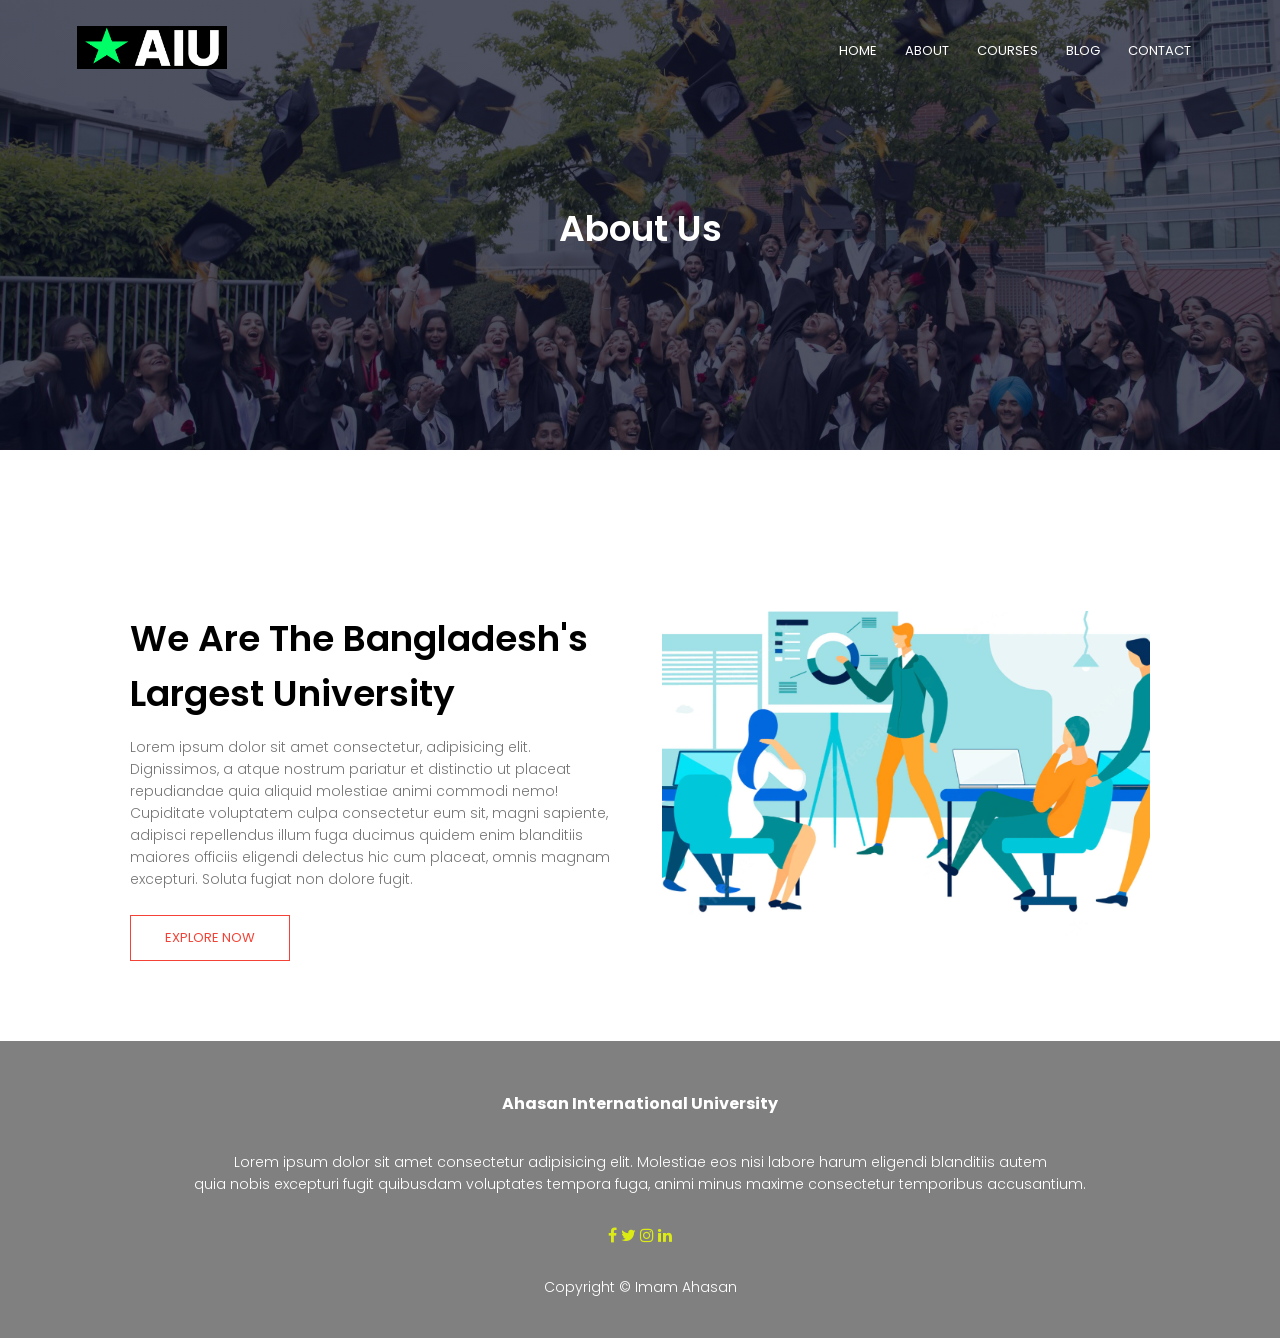
<file: about.html>
<!DOCTYPE html>
  <html lang="en">
  <head>
    <meta charset="UTF-8">
    <meta http-equiv="X-UA-Compatible" content="IE=edge">
    <meta name="viewport" content="width=device-width, initial-scale=1.0">
    <title>Ahasan International University</title>
    <!-- ===CSS File Links=== -->
    <link rel="stylesheet" href="style.css">
    <!-- Google Font Links -->
    <link rel="preconnect" href="https://fonts.googleapis.com">
    <link rel="preconnect" href="https://fonts.gstatic.com" crossorigin>
    <link href="https://fonts.googleapis.com/css2?family=Lato:wght@400;700&family=Merriweather:ital,wght@0,300;0,400;0,700;0,900;1,300;1,400;1,700&family=Poppins:wght@100;200;300;400;600;700&display=swap" rel="stylesheet">

    <!-- ===BootstrapCDN=== -->
    <link rel="stylesheet" href="https://stackpath.bootstrapcdn.com/font-awesome/4.7.0/css/font-awesome.min.css">

  </head>

  <body>
    <!-- ===Header Section=== -->
    <section class="sub-header">
      <nav>
        <a href="index.html"><img src="images/logo.png" alt="Brand Logo"></a>
        <div class="nav-links" id="navLinks">
          <i class="fa fa-times" onclick="hideMenu()"></i>
          <ul>
            <li><a href="index.html">HOME</a></li>
            <li><a href="about.html">ABOUT</a></li>
            <li><a href="course.html">COURSES</a></li>
            <li><a href="blog.html">BLOG</a></li>
            <li><a href="contact.html">CONTACT</a></li>
          </ul>
        </div>
        <i class="fa fa-bars" onclick="showMenu()"></i>
      </nav>
      <h1>About Us</h1>
    </section>

    <!-- ===About us content Section=== -->
    <section class="about-us">
      <div class="row">
        <div class="about-col">
          <h1>We Are The Bangladesh's Largest University</h1>
          <p>
            Lorem ipsum dolor sit amet consectetur, adipisicing elit. Dignissimos, a atque nostrum pariatur et distinctio ut placeat repudiandae quia aliquid molestiae animi commodi nemo! Cupiditate voluptatem culpa consectetur eum sit, magni sapiente, adipisci repellendus illum fuga ducimus quidem enim blanditiis maiores officiis eligendi delectus hic cum placeat, omnis magnam excepturi. Soluta fugiat non dolore fugit.
          </p>
          <a href="" class="hero-btn red-btn">EXPLORE NOW</a>
        </div>
        <div class="about-col">
          <img src="images/about.jpg" alt="">
        </div>
      </div>
    </section>

    <!-- ===Footer Section=== -->
    <section class="footer">
      <h4>Ahasan International University</h4>
      <p>
        Lorem ipsum dolor sit amet consectetur adipisicing elit. Molestiae eos nisi labore harum eligendi blanditiis autem <br> quia nobis excepturi fugit quibusdam voluptates tempora fuga, animi minus maxime consectetur temporibus accusantium.
      </p>
      <div class="icons">
        <i class="fa fa-facebook"></i>
        <i class="fa fa-twitter"></i>
        <i class="fa fa-instagram"></i>
        <i class="fa fa-linkedin"></i>
      </div>
      <p>
        Copyright &copy; Imam Ahasan
      </p>
    </section>


  <!-- ===JavaScript For Toggle Menu=== -->
  <script>
    var navLinks = document.getElementById("navLinks");
    
    function showMenu() {
      navLinks.style.right = "0";
    }
    
    function hideMenu() {
      navLinks.style.right = "-200px";
    }
  </script>
  
  </body>
  </html>
</file>
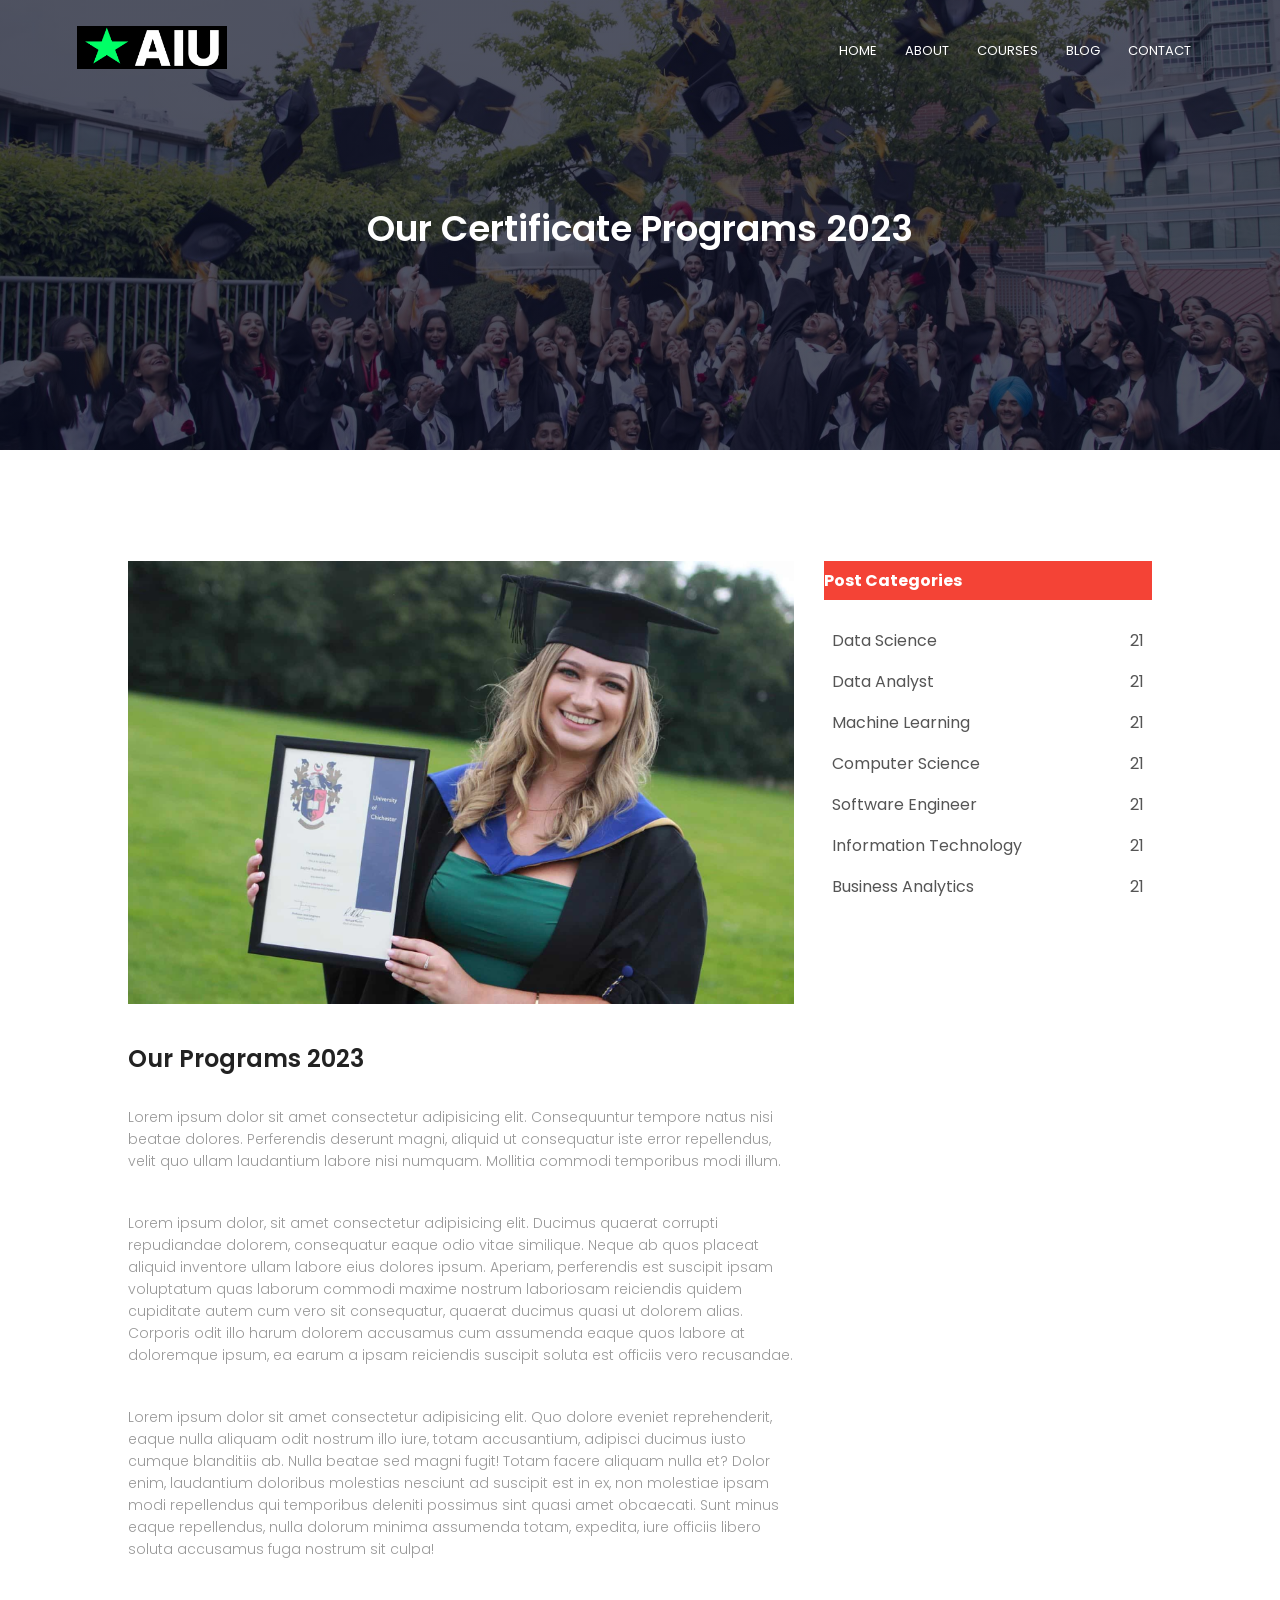
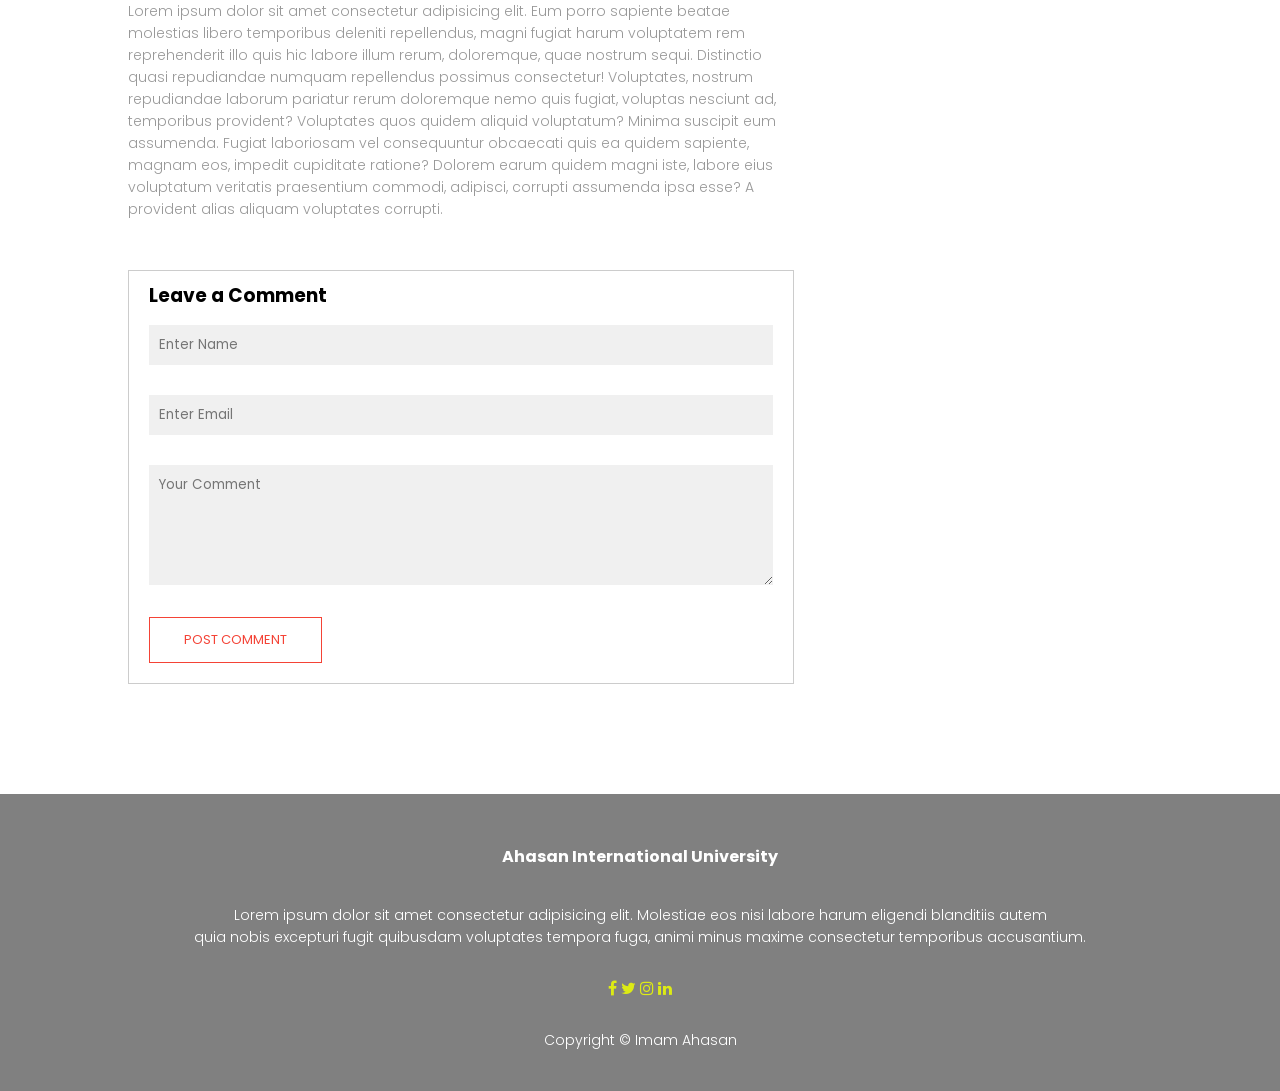
<file: blog.html>
<!DOCTYPE html>
  <html lang="en">
  <head>
    <meta charset="UTF-8">
    <meta http-equiv="X-UA-Compatible" content="IE=edge">
    <meta name="viewport" content="width=device-width, initial-scale=1.0">
    <title>Ahasan International University</title>
    <!-- ===CSS File Links=== -->
    <link rel="stylesheet" href="style.css">
    <!-- Google Font Links -->
    <link rel="preconnect" href="https://fonts.googleapis.com">
    <link rel="preconnect" href="https://fonts.gstatic.com" crossorigin>
    <link href="https://fonts.googleapis.com/css2?family=Lato:wght@400;700&family=Merriweather:ital,wght@0,300;0,400;0,700;0,900;1,300;1,400;1,700&family=Poppins:wght@100;200;300;400;600;700&display=swap" rel="stylesheet">

    <!-- ===BootstrapCDN=== -->
    <link rel="stylesheet" href="https://stackpath.bootstrapcdn.com/font-awesome/4.7.0/css/font-awesome.min.css">

  </head>

  <body>
    <!-- ===Header Section=== -->
    <section class="sub-header">
      <nav>
        <a href="index.html"><img src="images/logo.png" alt="Brand Logo"></a>
        <div class="nav-links" id="navLinks">
          <i class="fa fa-times" onclick="hideMenu()"></i>
          <ul>
            <li><a href="index.html">HOME</a></li>
            <li><a href="about.html">ABOUT</a></li>
            <li><a href="course.html">COURSES</a></li>
            <li><a href="blog.html">BLOG</a></li>
            <li><a href="contact.html">CONTACT</a></li>
          </ul>
        </div>
        <i class="fa fa-bars" onclick="showMenu()"></i>
      </nav>
      <!-- <h1>Our Certificate &amp; Programs For 2022-23</h1> -->
      <h1>Our Certificate Programs 2023</h1>
    </section>

    <!-- ===Blog Page Content Section=== -->
    <section class="blog-content">
      <div class="row">
        <div class="blog-left">
          <img src="images/certificate.jpg" alt="Certificate Image">
          <!-- <h2>Our Certificate &amp; Programs For 2022-23</h2> -->
          <h2>Our Programs 2023</h2>
          <p>Lorem ipsum dolor sit amet consectetur adipisicing elit. Consequuntur tempore natus nisi beatae dolores. Perferendis deserunt magni, aliquid ut consequatur iste error repellendus, velit quo ullam laudantium labore nisi numquam. Mollitia commodi temporibus modi illum.</p>
          <br>
          <p>
            Lorem ipsum dolor, sit amet consectetur adipisicing elit. Ducimus quaerat corrupti repudiandae dolorem, consequatur eaque odio vitae similique. Neque ab quos placeat aliquid inventore ullam labore eius dolores ipsum. Aperiam, perferendis est suscipit ipsam voluptatum quas laborum commodi maxime nostrum laboriosam reiciendis quidem cupiditate autem cum vero sit consequatur, quaerat ducimus quasi ut dolorem alias. Corporis odit illo harum dolorem accusamus cum assumenda eaque quos labore at doloremque ipsum, ea earum a ipsam reiciendis suscipit soluta est officiis vero recusandae.
          </p>
          <br>
          <p>
            Lorem ipsum dolor sit amet consectetur adipisicing elit. Quo dolore eveniet reprehenderit, eaque nulla aliquam odit nostrum illo iure, totam accusantium, adipisci ducimus iusto cumque blanditiis ab. Nulla beatae sed magni fugit! Totam facere aliquam nulla et? Dolor enim, laudantium doloribus molestias nesciunt ad suscipit est in ex, non molestiae ipsam modi repellendus qui temporibus deleniti possimus sint quasi amet obcaecati. Sunt minus eaque repellendus, nulla dolorum minima assumenda totam, expedita, iure officiis libero soluta accusamus fuga nostrum sit culpa!
          </p>
          <br>
          <p>
            Lorem ipsum dolor sit amet consectetur adipisicing elit. Eum porro sapiente beatae molestias libero temporibus deleniti repellendus, magni fugiat harum voluptatem rem reprehenderit illo quis hic labore illum rerum, doloremque, quae nostrum sequi. Distinctio quasi repudiandae numquam repellendus possimus consectetur! Voluptates, nostrum repudiandae laborum pariatur rerum doloremque nemo quis fugiat, voluptas nesciunt ad, temporibus provident? Voluptates quos quidem aliquid voluptatum? Minima suscipit eum assumenda. Fugiat laboriosam vel consequuntur obcaecati quis ea quidem sapiente, magnam eos, impedit cupiditate ratione? Dolorem earum quidem magni iste, labore eius voluptatum veritatis praesentium commodi, adipisci, corrupti assumenda ipsa esse? A provident alias aliquam voluptates corrupti.
          </p>

          <div class="comment-box">
            <h3>Leave a Comment</h3>
            <form action="" class="comment-form">
              <input type="text" name="name" id="name" placeholder="Enter Name">
              <input type="email" name="email" id="email" placeholder="Enter Email">
              <textarea name="" id="" cols="" rows="5" placeholder="Your Comment"></textarea>
              <button type="submit" class="hero-btn red-btn">POST COMMENT</button>
            </form>
          </div>

        </div>

        <div class="blog-right">
          <h3>Post Categories</h3>
          <div>
            <span>Data Science</span>
            <span>21</span>
          </div>

          <div>
            <span>Data Analyst</span>
            <span>21</span>
          </div>

          <div>
            <span>Machine Learning</span>
            <span>21</span>
          </div>

          <div>
            <span>Computer Science</span>
            <span>21</span>
          </div>

          <div>
            <span>Software Engineer</span>
            <span>21</span>
          </div>

          <div>
            <span>Information Technology</span>
            <span>21</span>
          </div>

          <div>
            <span>Business Analytics</span>
            <span>21</span>
          </div>
        </div>
      </div>
    </section>
    
    <!-- ===Footer Section=== -->
    <section class="footer">
      <h4>Ahasan International University</h4>
      <p>
        Lorem ipsum dolor sit amet consectetur adipisicing elit. Molestiae eos nisi labore harum eligendi blanditiis autem <br> quia nobis excepturi fugit quibusdam voluptates tempora fuga, animi minus maxime consectetur temporibus accusantium.
      </p>
      <div class="icons">
        <i class="fa fa-facebook"></i>
        <i class="fa fa-twitter"></i>
        <i class="fa fa-instagram"></i>
        <i class="fa fa-linkedin"></i>
      </div>
      <p>
        Copyright &copy; Imam Ahasan
      </p>
    </section>

  <!-- ===JavaScript For Toggle Menu=== -->
  <script>
    var navLinks = document.getElementById("navLinks");
    
    function showMenu() {
      navLinks.style.right = "0";
    }
    
    function hideMenu() {
      navLinks.style.right = "-200px";
    }
  </script>
  
  </body>
  </html>
</file>
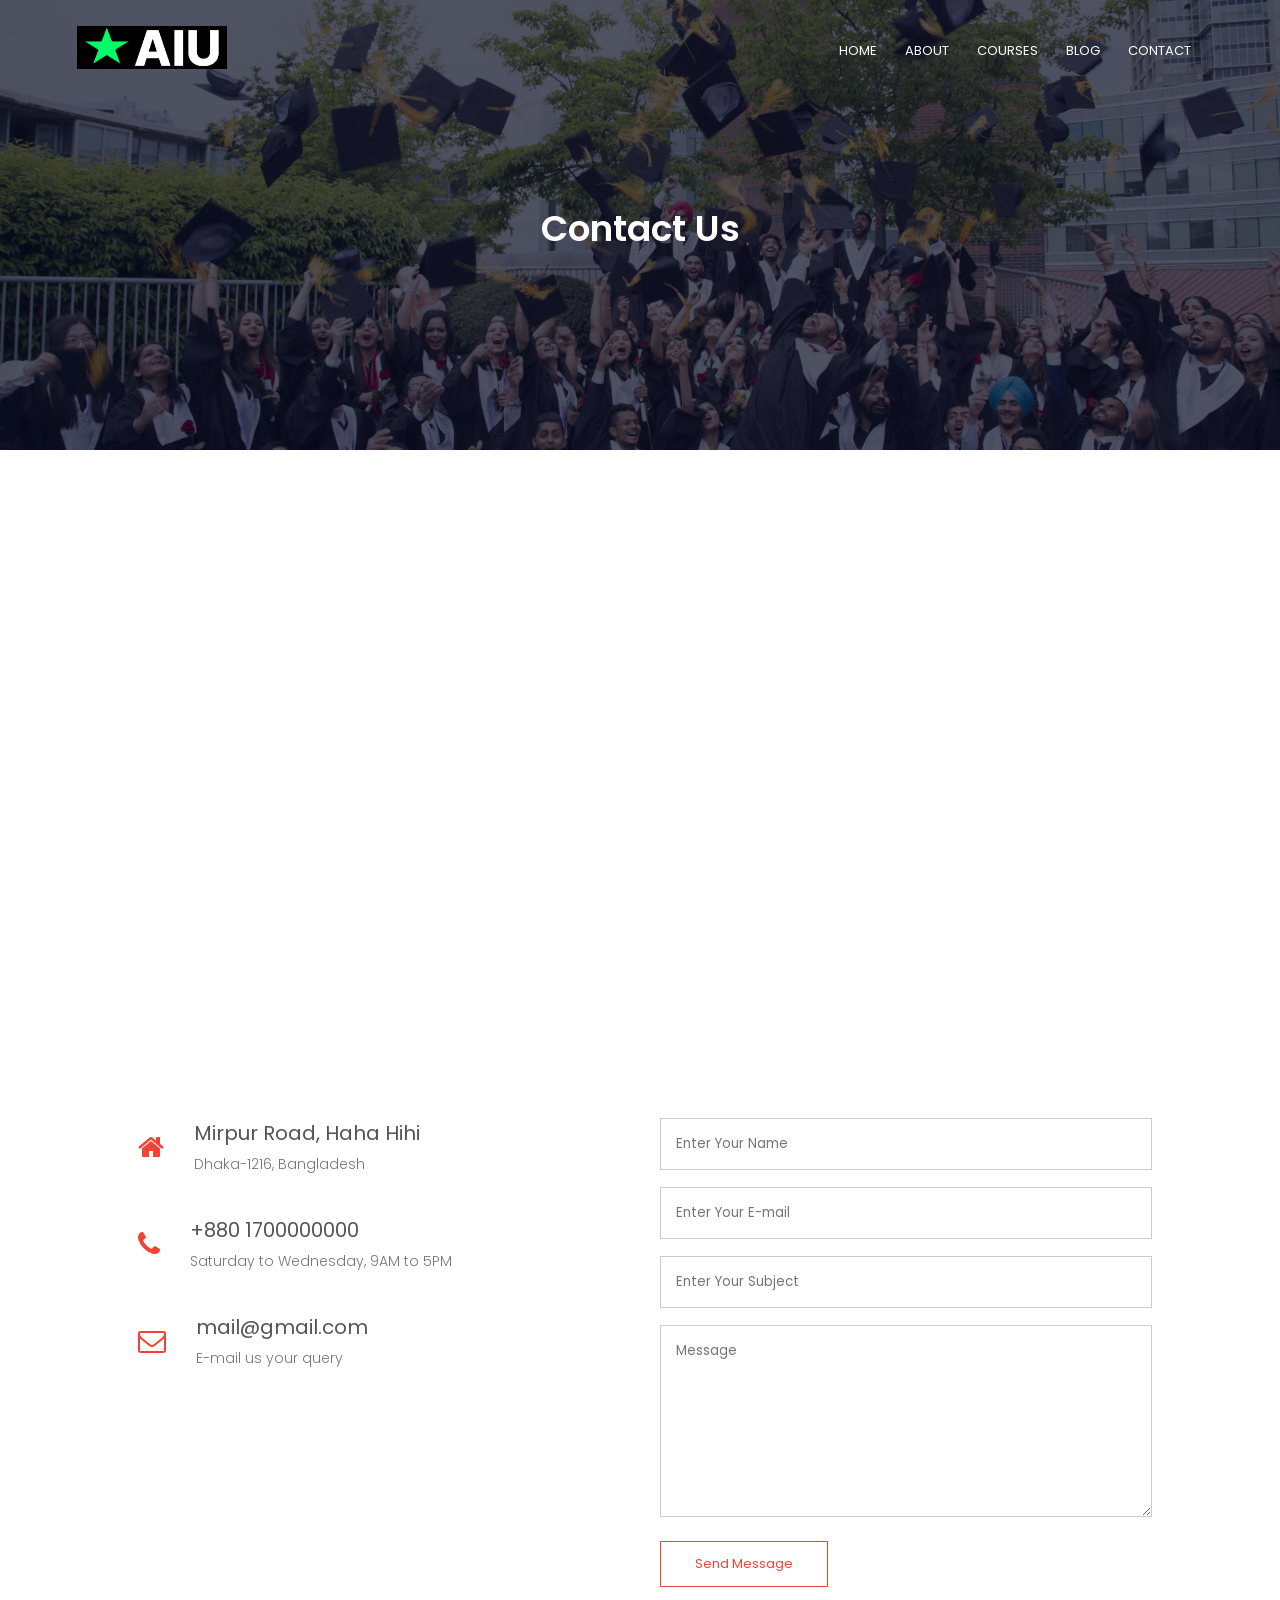
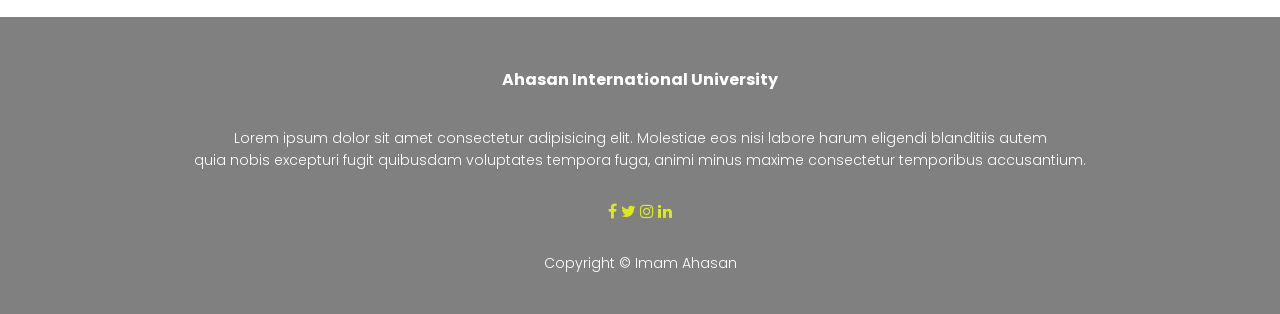
<file: contact.html>
<!DOCTYPE html>
  <html lang="en">
  <head>
    <meta charset="UTF-8">
    <meta http-equiv="X-UA-Compatible" content="IE=edge">
    <meta name="viewport" content="width=device-width, initial-scale=1.0">
    <title>Ahasan International University</title>
    <!-- ===CSS File Links=== -->
    <link rel="stylesheet" href="style.css">
    <!-- Google Font Links -->
    <link rel="preconnect" href="https://fonts.googleapis.com">
    <link rel="preconnect" href="https://fonts.gstatic.com" crossorigin>
    <link href="https://fonts.googleapis.com/css2?family=Lato:wght@400;700&family=Merriweather:ital,wght@0,300;0,400;0,700;0,900;1,300;1,400;1,700&family=Poppins:wght@100;200;300;400;600;700&display=swap" rel="stylesheet">

    <!-- ===BootstrapCDN=== -->
    <link rel="stylesheet" href="https://stackpath.bootstrapcdn.com/font-awesome/4.7.0/css/font-awesome.min.css">

  </head>

  <body>
    <!-- ===Header Section=== -->
    <section class="sub-header">
      <nav>
        <a href="index.html"><img src="images/logo.png" alt="Brand Logo"></a>
        <div class="nav-links" id="navLinks">
          <i class="fa fa-times" onclick="hideMenu()"></i>
          <ul>
            <li><a href="index.html">HOME</a></li>
            <li><a href="about.html">ABOUT</a></li>
            <li><a href="course.html">COURSES</a></li>
            <li><a href="blog.html">BLOG</a></li>
            <li><a href="contact.html">CONTACT</a></li>
          </ul>
        </div>
        <i class="fa fa-bars" onclick="showMenu()"></i>
      </nav>
      <h1>Contact Us</h1>
    </section>

    <!-- ===Content Us Section=== -->
    <section class="location">
      <iframe src="https://www.google.com/maps/embed?pb=!1m18!1m12!1m3!1d233668.38703692693!2d90.27919586057241!3d23.780573258035947!2m3!1f0!2f0!3f0!3m2!1i1024!2i768!4f13.1!3m3!1m2!1s0x3755b8b087026b81%3A0x8fa563bbdd5904c2!2sDhaka!5e0!3m2!1sen!2sbd!4v1666883952571!5m2!1sen!2sbd" width="600" height="450" style="border:0;" allowfullscreen="" loading="lazy" referrerpolicy="no-referrer-when-downgrade"></iframe>
    </section>

    <section class="contact-us">
      <div class="row">
        <div class="contact-col">
          <div>
            <i class="fa fa-home"></i>
            <span>
              <h5>Mirpur Road, Haha Hihi</h5>
              <p>Dhaka-1216, Bangladesh</p>
            </span>
          </div>
          
          <div>
            <i class="fa fa-phone"></i>
            <span>
              <h5>+880 1700000000</h5>
              <p>Saturday to Wednesday, 9AM to 5PM</p>
            </span>
          </div>

          <div>
            <i class="fa fa-envelope-o"></i>
            <span>
              <h5>mail@gmail.com</h5>
              <p>E-mail us your query</p>
            </span>
          </div>
        </div>

        <div class="contact-col">
          <form action="">
            <input type="text" name="" id="" placeholder="Enter Your Name" required>
            <input type="email" name="" id="" placeholder="Enter Your E-mail" required>
            <input type="text" name="" id="" placeholder="Enter Your Subject" required>
            <textarea name="" id="" cols="" rows="8" placeholder="Message" required></textarea>
            <button type="submit" class="hero-btn red-btn">Send Message</button>
          </form>
        </div>
      </div>
    </section>
    

    <!-- ===Footer Section=== -->
    <section class="footer">
      <h4>Ahasan International University</h4>
      <p>
        Lorem ipsum dolor sit amet consectetur adipisicing elit. Molestiae eos nisi labore harum eligendi blanditiis autem <br> quia nobis excepturi fugit quibusdam voluptates tempora fuga, animi minus maxime consectetur temporibus accusantium.
      </p>
      <div class="icons">
        <i class="fa fa-facebook"></i>
        <i class="fa fa-twitter"></i>
        <i class="fa fa-instagram"></i>
        <i class="fa fa-linkedin"></i>
      </div>
      <p>
        Copyright &copy; Imam Ahasan
      </p>
    </section>


  <!-- ===JavaScript For Toggle Menu=== -->
  <script>
    var navLinks = document.getElementById("navLinks");
    
    function showMenu() {
      navLinks.style.right = "0";
    }
    
    function hideMenu() {
      navLinks.style.right = "-200px";
    }
  </script>
  
  </body>
  </html>
</file>
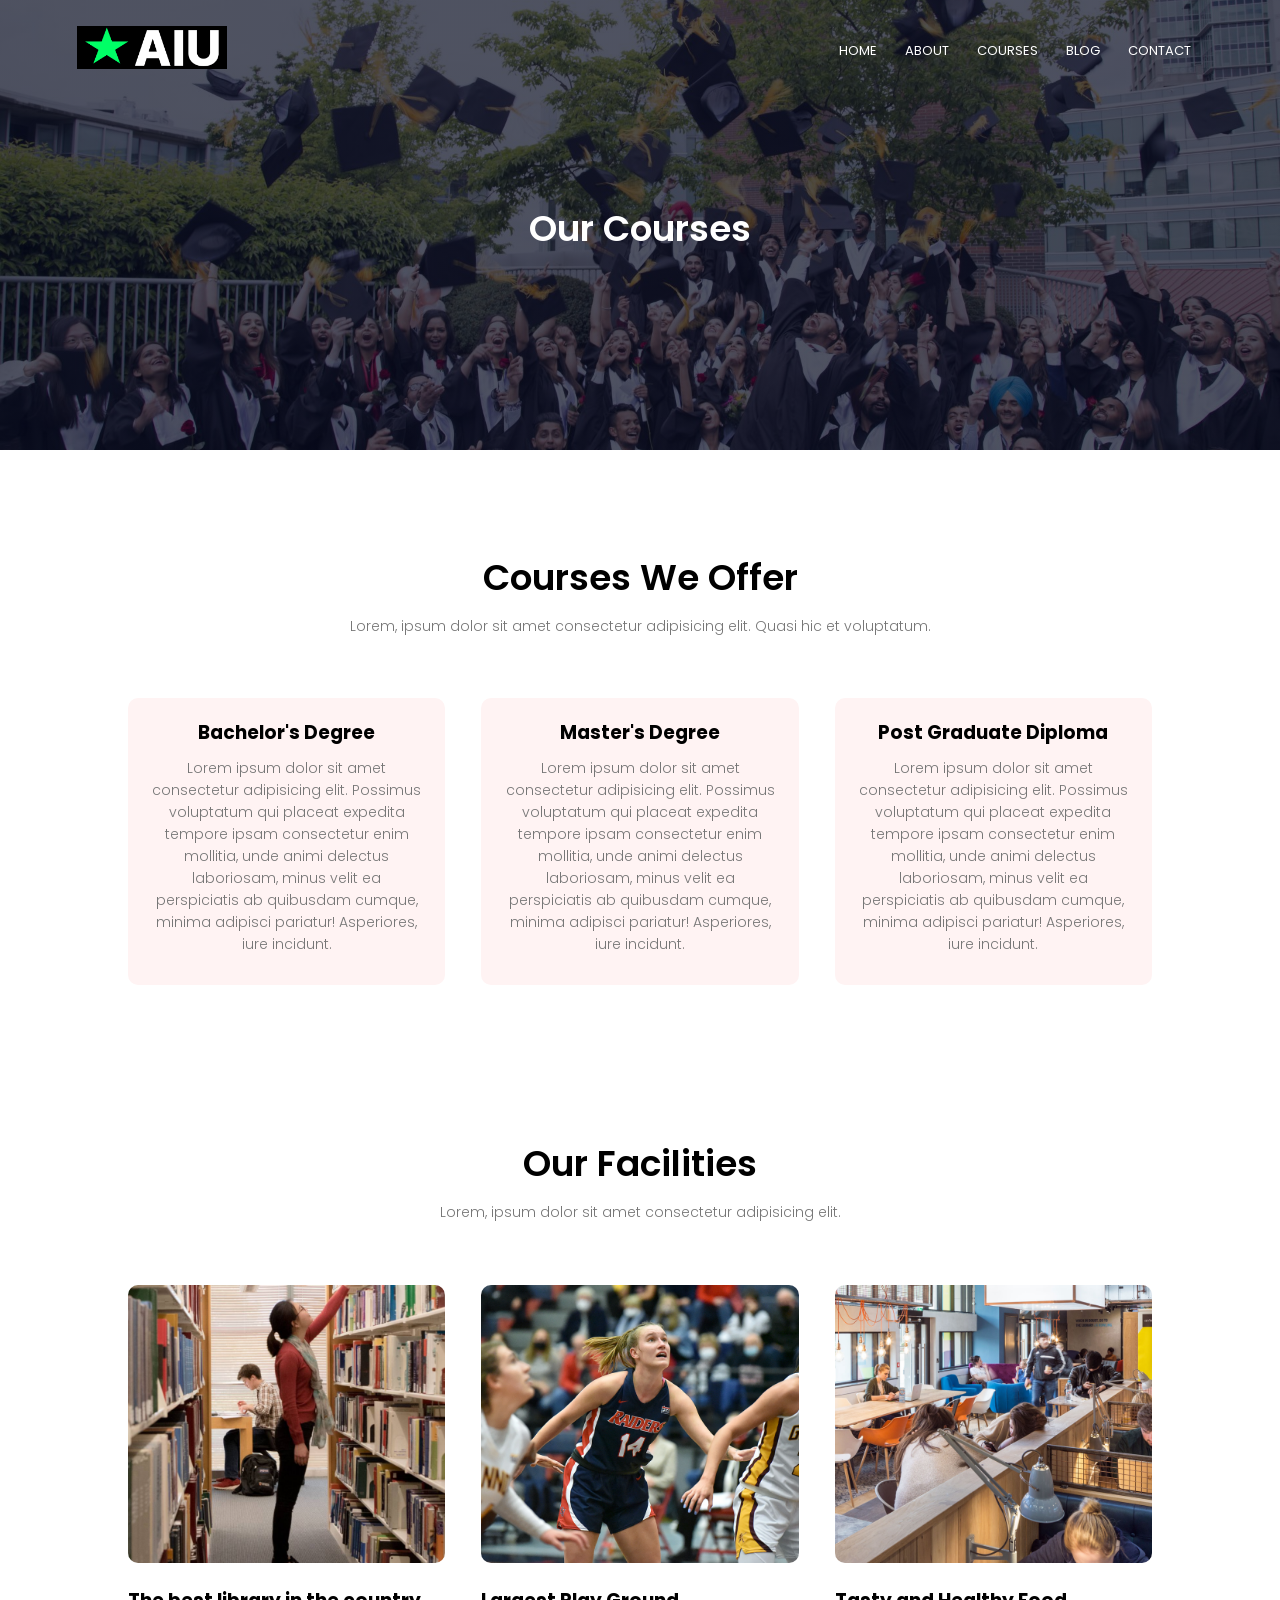
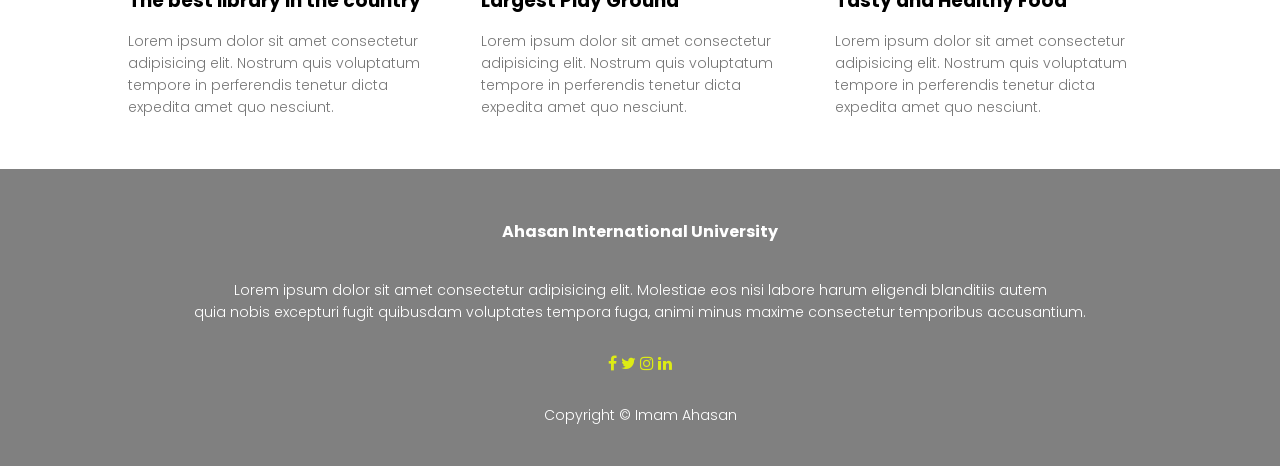
<file: course.html>
<!DOCTYPE html>
  <html lang="en">
  <head>
    <meta charset="UTF-8">
    <meta http-equiv="X-UA-Compatible" content="IE=edge">
    <meta name="viewport" content="width=device-width, initial-scale=1.0">
    <title>Ahasan International University</title>
    <!-- ===CSS File Links=== -->
    <link rel="stylesheet" href="style.css">
    <!-- Google Font Links -->
    <link rel="preconnect" href="https://fonts.googleapis.com">
    <link rel="preconnect" href="https://fonts.gstatic.com" crossorigin>
    <link href="https://fonts.googleapis.com/css2?family=Lato:wght@400;700&family=Merriweather:ital,wght@0,300;0,400;0,700;0,900;1,300;1,400;1,700&family=Poppins:wght@100;200;300;400;600;700&display=swap" rel="stylesheet">

    <!-- ===BootstrapCDN=== -->
    <link rel="stylesheet" href="https://stackpath.bootstrapcdn.com/font-awesome/4.7.0/css/font-awesome.min.css">

  </head>

  <body>
    <!-- ===Header Section=== -->
    <section class="sub-header">
      <nav>
        <a href="index.html"><img src="images/logo.png" alt="Brand Logo"></a>
        <div class="nav-links" id="navLinks">
          <i class="fa fa-times" onclick="hideMenu()"></i>
          <ul>
            <li><a href="index.html">HOME</a></li>
            <li><a href="about.html">ABOUT</a></li>
            <li><a href="course.html">COURSES</a></li>
            <li><a href="blog.html">BLOG</a></li>
            <li><a href="contact.html">CONTACT</a></li>
          </ul>
        </div>
        <i class="fa fa-bars" onclick="showMenu()"></i>
      </nav>
      <h1>Our Courses</h1>
    </section>

    <!-- ===Course Section=== -->
    <section class="course">
      <h1>Courses We Offer</h1>
      <p>
        Lorem, ipsum dolor sit amet consectetur adipisicing elit. Quasi hic et voluptatum.
      </p>

      <div class="row">
        <div class="course-col">
          <h3>Bachelor's Degree</h3>
          <p>
            Lorem ipsum dolor sit amet consectetur adipisicing elit. Possimus voluptatum qui placeat expedita tempore ipsam consectetur enim mollitia, unde animi delectus laboriosam, minus velit ea perspiciatis ab quibusdam cumque, minima adipisci pariatur! Asperiores, iure incidunt.
          </p>
        </div>

        <div class="course-col">
          <h3>Master's Degree</h3>
          <p>
            Lorem ipsum dolor sit amet consectetur adipisicing elit. Possimus voluptatum qui placeat expedita tempore ipsam consectetur enim mollitia, unde animi delectus laboriosam, minus velit ea perspiciatis ab quibusdam cumque, minima adipisci pariatur! Asperiores, iure incidunt.
          </p>
        </div>

        <div class="course-col">
          <h3>Post Graduate Diploma</h3>
          <p>
            Lorem ipsum dolor sit amet consectetur adipisicing elit. Possimus voluptatum qui placeat expedita tempore ipsam consectetur enim mollitia, unde animi delectus laboriosam, minus velit ea perspiciatis ab quibusdam cumque, minima adipisci pariatur! Asperiores, iure incidunt.
          </p>
        </div>
      </div>
    </section>

    <!-- ===Facilities Section=== -->
    <section class="facilities">
      <h1>Our Facilities</h1>
      <p>
        Lorem, ipsum dolor sit amet consectetur adipisicing elit.
      </p>

      <div class="row">
        <div class="facilities-col">
          <img src="images/library.png" alt="Library Image">
          <h3>The best library in the country</h3>
          <p>
            Lorem ipsum dolor sit amet consectetur adipisicing elit. Nostrum quis voluptatum tempore in perferendis tenetur dicta expedita amet quo nesciunt.
          </p>
        </div>

        <div class="facilities-col">
          <img src="images/basketball.png" alt="Library Image">
          <h3>Largest Play Ground</h3>
          <p>
            Lorem ipsum dolor sit amet consectetur adipisicing elit. Nostrum quis voluptatum tempore in perferendis tenetur dicta expedita amet quo nesciunt.
          </p>
        </div>

        <div class="facilities-col">
          <img src="images/cafeteria.png" alt="Library Image">
          <h3>Tasty and Healthy Food</h3>
          <p>
            Lorem ipsum dolor sit amet consectetur adipisicing elit. Nostrum quis voluptatum tempore in perferendis tenetur dicta expedita amet quo nesciunt.
          </p>
        </div>
      </div>
    </section>

    <!-- ===Footer Section=== -->
    <section class="footer">
      <h4>Ahasan International University</h4>
      <p>
        Lorem ipsum dolor sit amet consectetur adipisicing elit. Molestiae eos nisi labore harum eligendi blanditiis autem <br> quia nobis excepturi fugit quibusdam voluptates tempora fuga, animi minus maxime consectetur temporibus accusantium.
      </p>
      <div class="icons">
        <i class="fa fa-facebook"></i>
        <i class="fa fa-twitter"></i>
        <i class="fa fa-instagram"></i>
        <i class="fa fa-linkedin"></i>
      </div>
      <p>
        Copyright &copy; Imam Ahasan
      </p>
    </section>


  <!-- ===JavaScript For Toggle Menu=== -->
  <script>
    var navLinks = document.getElementById("navLinks");
    
    function showMenu() {
      navLinks.style.right = "0";
    }
    
    function hideMenu() {
      navLinks.style.right = "-200px";
    }
  </script>
  
  </body>
  </html>
</file>
<file: style.css>
* {
  margin: 0;
  padding: 0;
  box-sizing: border-box;
  font-family: 'Poppins', sans-serif;
}

/* ===Main Header=== */
.header {
  min-height: 100vh;
  width: 100%;
  background-image: linear-gradient(rgba(4, 9, 30, 0.7), rgba(4, 9, 30, 0.7)), url(images/banner.png);
  background-position: center;
  background-size: cover;
  position: relative;
}

nav {
  display: flex;
  padding: 2% 6%;
  justify-content: space-between;
  align-items: center;
}

nav img {
  width: 150px;
}

.nav-links {
  flex: 1;
  text-align: right;
}

.nav-links ul li {
  list-style: none;
  display: inline-block;
  padding: 8px 12px;
  position: relative;
}

.nav-links ul li a {
  color: white;
  text-decoration: none;
  font-size: 13px;
}

.nav-links ul li::after {
  content: "";
  width: 0%;
  height: 2px;
  background: rgb(244, 67, 54);
  display: block;
  margin: auto;
  transition: 0.5s;
}

.nav-links ul li:hover::after {
  width: 100%;
}

.text-box {
  width: 90%;
  color: white;
  position: absolute;
  top: 50%;
  left: 50%;
  transform: translate(-50%, -50%);
  text-align: center;
}

.text-box h1 {
  font-size: 62px;
}

.text-box p {
  margin: 10px 0 40px;
  font-size: 14px;
  color: white;
}

.hero-btn {
  display: inline-block;
  text-decoration: none;
  color: white;
  border: 1px solid white;
  padding: 12px 34px;
  font-size: 13px;
  background: transparent;
  position: relative;
  cursor: pointer;
}

.hero-btn:hover {
  border: 1px solid rgb(244, 67, 54);
  background: rgb(244, 67, 54);
  transition: 0.6s;
}

nav .fa {
  display: none;
}


@media (max-width: 700px) {
  .text-box h1{
    font-size: 20px;
  }
  .nav-links {
    position: fixed;
    background: #f44336;
    height: 100vh;
    width: 200px;
    top: 0;
    right: -200px;
    text-align: left;
    z-index: 2;
    transition: 1s;
  }
  nav .fa {
    display: block;
    color: white;
    margin: 10px;
    font-size: 22px;
    cursor: pointer;
  }
  .nav-links ul {
    padding: 30px;
  }
}

/* ===Course Section=== */
.course {
  width: 80%;
  margin: auto;
  text-align: center;
  padding-top: 100px;
}

h1 {
  font-size: 36px;
  font-weight: 600;
}

p {
  color: rgb(119, 119, 119);
  font-size: 14px;
  font-weight: 300;
  line-height: 22px;
  padding: 10px;
}

.row {
  margin-top: 5%;
  display: flex;
  justify-content: space-between;
}

.course-col {
  flex-basis: 31%;
  background: rgb(255, 243, 243);
  border-radius: 10px;
  margin-bottom: 5%;
  padding: 20px 12px;
  box-sizing: border-box;
  transition: 0.5s;
}

.h3 {
  text-align: center;
  font-weight: 600;
  margin: 10px 0;
}

.course-col:hover {
  box-shadow: 0 0 20px 0px rgba(0, 0, 0, 0.2);
}

@media (max-width: 700px) {
  .row {
    flex-direction: column;
  }
}

/* ===Campus Section=== */
.campus {
  width: 80%;
  margin: auto;
  text-align: center;
  padding-top: 50px;
}

.campus-col {
  flex-basis: 32%;
  border-radius: 10px;
  margin-bottom: 30px;
  position: relative;
  overflow: hidden;
}

.campus-col img {
  width: 100%;
  display: block;
}

.layer {
  background: transparent;
  height: 100%;
  width: 100%;
  position: absolute;
  top: 0;
  left: 0;
  transition: 0.5s;
}

.layer:hover {
  background: rgba(226, 0, 0, 0.7);
}

.layer h3 {
  width: 100%;
  font-weight: 500;
  color: white;
  font-size: 26px;
  bottom: 0;
  left: 50%;
  transform: translateX(-50%);
  position: absolute;
  opacity: 0;
  transition: 0.5s;

}

.layer:hover h3 {
  bottom: 49%;
  opacity: 1;
}

/* ===Facilities Section=== */
.facilities {
  width: 80%;
  margin: auto;
  text-align: center;
  padding-top: 100px;
}

.facilities-col {
  flex-basis: 31%;
  border-radius: 10px;
  margin-bottom: 5%;
  text-align: left;
}

.facilities-col img {
  width: 100%;
  border-radius: 10px;
}

.facilities-col p {
  padding: 0;
}
.facilities-col h3 {
  margin-top: 16px;
  margin-bottom: 15px;
  text-align: left;
}

/* ===Testimonials Section=== */
.testimonials {
  width: 80%;
  margin: auto;
  padding-top: 100px;
  text-align: center;
}

.testimonial-col {
  flex-basis: 44%;
  border-radius: 10px;
  margin-bottom: 5%;
  text-align: left;
  background: rgb(255, 243, 243);
  padding: 25px;
  cursor: pointer;
  display: flex;
}

.testimonial-col img {
  height: 40px;
  margin-left: 5px;
  margin-right: 30px;
  border-radius: 50%;
}

.testimonial-col p{
  padding: 0;
}

.testimonial-col h3{
  margin-top: 15px;
  text-align: left;
}

.testimonial-col .fa {
  color: rgb(244, 69, 86);
}

@media (max-width: 700px) {
  .testimonial-col img {
    margin-left: 0px;
    margin-right: 15px;
  }
}

/* ===Call To Action Section=== */
.cta {
  margin: 100px auto;
  width: 80%;
  background-image: linear-gradient(rgba(0, 0, 0, 0.7), rgba(0, 0, 0, 0.7)), url(images/banner2.jpg);
  background-position: center;
  background-size: cover;
  border-radius: 10px;
  text-align: center;
  padding: 100px 0;
}

.cta h1 {
  color: white;
  margin-bottom: 40px;
  padding: 0;
}

@media (max-width: 700px) {
  .cta h1 {
    font-size: 24px;
  }
}

/* ===Footer Section=== */
.footer {
  width: 100%;
  text-align: center;
  padding: 30px 0;
  background: gray;
}

.footer h4 {
  margin-bottom: 25px;
  margin-top: 20px;
  font-weight: 700;
  color: white;
}

.footer p {
  color: white;
}

.icons {
  color: rgb(221, 235, 20);
  margin: 0 13px;
  cursor: pointer;
  padding: 18px 0;
}


/* ===About us Page=== */
.sub-header {
  height: 50vh;
  width: 100%;
  background-image: linear-gradient(rgba(4, 9, 30, 0.7), rgba(4, 9, 30, 0.7)), url(images/background.jpg);
  background-position: center;
  background-size: cover;
  text-align: center;
  color: white;
}

.sub-header h1 {
  margin-top: 100px;
}

.about-us {
  width: 80%;
  margin: auto;
  padding-top: 80px;
  padding-bottom: 50px;
}

.about-col {
  flex-basis: 48%;
  padding: 30px 2px;
}

.about-col img {
  width: 100%;
}

.about-col h1 {
  padding-top: 0;
}

.about-col p{
  padding: 15px 0 25px;
}

.red-btn {
  border: 1px solid rgb(244, 67, 54);
  background: transparent;
  color: rgb(244, 67, 54);
}

.red-btn:hover {
  color: white;

}


/* ===Blog Page Content Section=== */
.blog-content {
  width: 80%;
  margin: auto;
  padding: 60px 0;
}

.blog-left {
  flex-basis: 65%;
}

.blog-left img {
  width: 100%;
}

.blog-left h2 {
  color: rgb(34, 34, 34);
  font-weight: 600;
  margin: 30px 0;
}

.blog-left p {
  color: rgb(153, 153, 153);
  padding: 0;
  margin-bottom: 15px;
}

.blog-right {
  flex-basis: 32%;
}

.blog-right h3 {
  background: rgb(244, 67, 54);
  color: white;
  padding: 7px 0;
  font-size: 16px;
  margin-bottom: 20px ;
}

.blog-right div {
  display: flex;
  align-items: center;
  justify-content: space-between;
  color: #555;
  padding: 8px;
  box-sizing: border-box;
}

.comment-box {
  border: 1px solid rgb(204, 204, 204);
  margin: 50px 0;
  padding: 10px 20px;
}

.comment-box h3 {
  text-align: left;
}

.comment-form input,
.comment-form textarea {
  width: 100%;
  padding: 10px;
  margin: 15px 0;
  box-sizing: border-box;
  border: none;
  outline: none;
  background: rgb(240, 240, 240);
}

.comment-form button {
  margin: 10px 0;
}

@media (max-width: 700px) {
  .sub-header h1 {
    font-size: 24px;
  }
}


/* ===Content Us Section=== */
.location {
  width: 80%;
  margin: auto;
  padding: 80px 0;
}

.location iframe {
  width: 100%;

}

.contact-us {
  width: 80%; 
  margin: auto;
}

.contact-col {
  flex-basis: 48%;
  margin-bottom: 30px;
}

.contact-col div {
  display: flex;
  align-items: center;
  margin-bottom: 40px;
}

.contact-col div .fa {
  font-size: 28px;
  color: rgb(244, 67, 54);
  margin: 10px;
  margin-right: 30px;
}

.contact-col div p {
  padding: 0;
}

.contact-col div h5 {
  font-size: 20px;
  margin-bottom: 5px;
  color: rgb(85, 85, 85);
  font-weight: 400;
}

.contact-col input,
.contact-col textarea {
  width: 100%;
  padding: 15px;
  margin-bottom: 17px;
  outline: none;
  border: 1px solid rgb(204, 204, 204);
  box-sizing: border-box;
}
</file>
